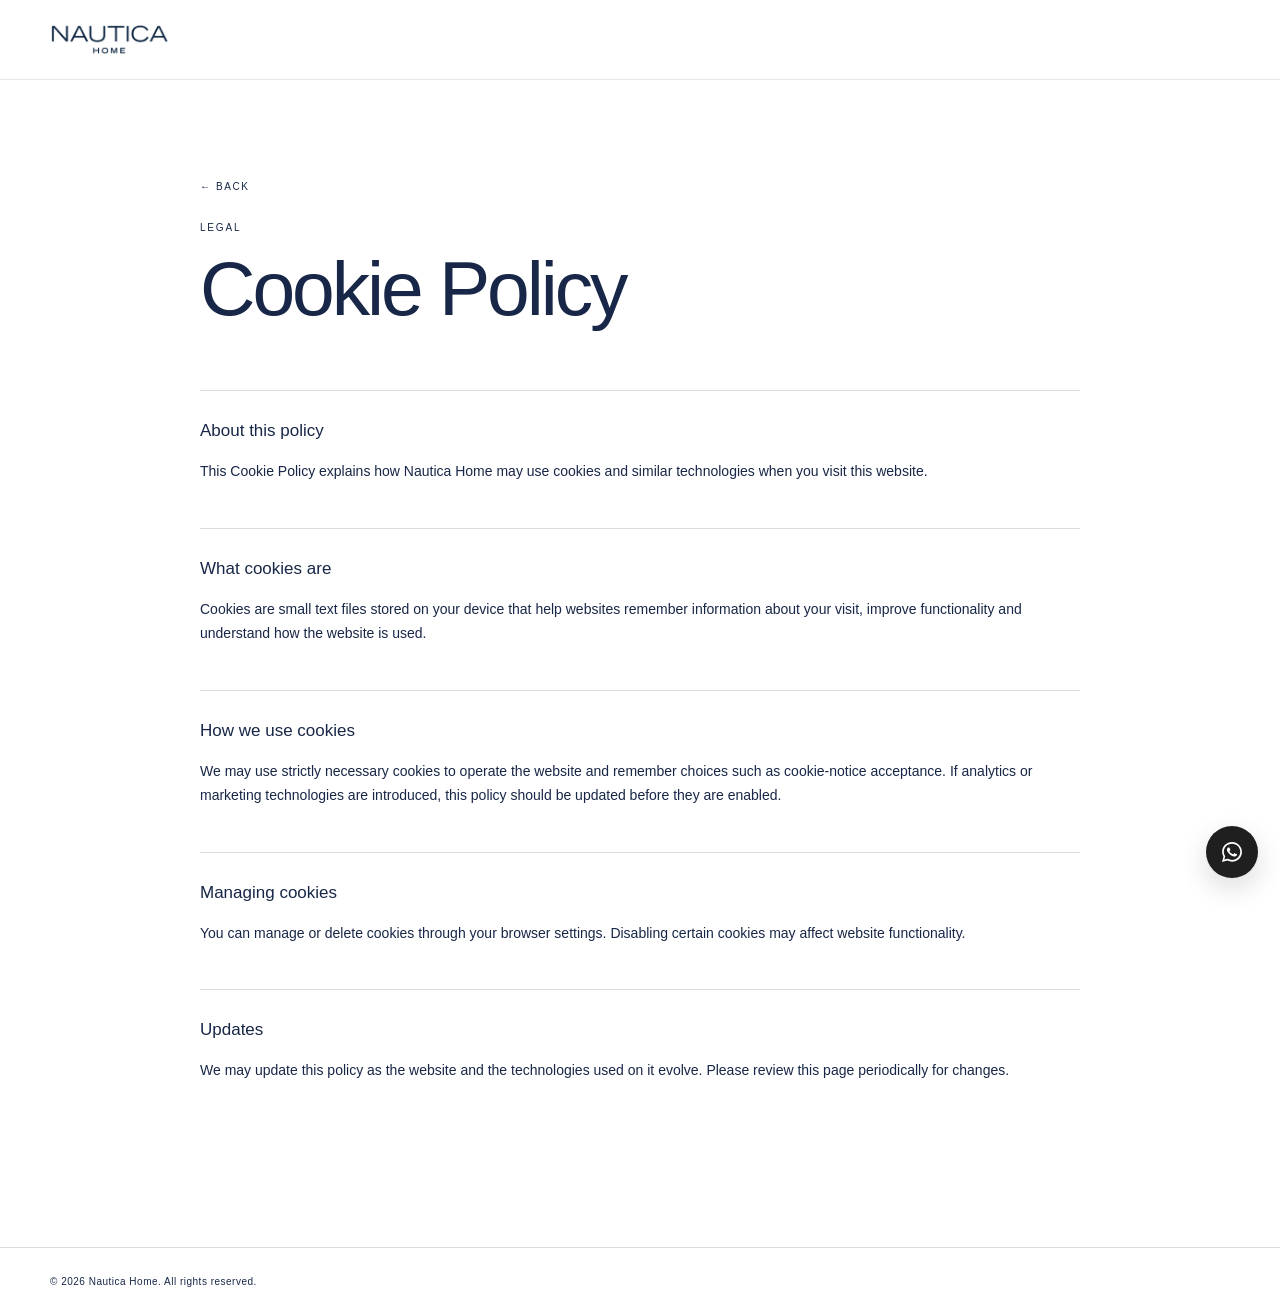
<file: cookie-policy.html>
<!doctype html>
<html lang="en">
<head>
  <meta charset="utf-8">
  <meta name="viewport" content="width=device-width, initial-scale=1">
  <title>Cookie Policy | Nautica Home</title>
  <meta name="robots" content="index,follow">
  <link rel="canonical" href="https://nauticahome.com.mx/cookie-policy.html">
  <link rel="stylesheet" href="css/legal.css?v=8">
</head>
<body>
  <header class="legal-header">
    <a class="legal-header__brand" href="index.html" aria-label="Nautica Home">
      <img src="assets/nautica-logo-navy.png" alt="Nautica Home">
    </a>
  </header>
  <main class="legal-main">
    <a class="legal-back" href="index.html" aria-label="Back to Nautica Home">← Back</a>
    <p class="legal-kicker">Legal</p>
    <h1 class="legal-title">Cookie Policy</h1>

    <section class="legal-section">
      <h2>About this policy</h2>
      <p>This Cookie Policy explains how Nautica Home may use cookies and similar technologies when you visit this website.</p>
    </section>
    <section class="legal-section">
      <h2>What cookies are</h2>
      <p>Cookies are small text files stored on your device that help websites remember information about your visit, improve functionality and understand how the website is used.</p>
    </section>
    <section class="legal-section">
      <h2>How we use cookies</h2>
      <p>We may use strictly necessary cookies to operate the website and remember choices such as cookie-notice acceptance. If analytics or marketing technologies are introduced, this policy should be updated before they are enabled.</p>
    </section>
    <section class="legal-section">
      <h2>Managing cookies</h2>
      <p>You can manage or delete cookies through your browser settings. Disabling certain cookies may affect website functionality.</p>
    </section>
    <section class="legal-section">
      <h2>Updates</h2>
      <p>We may update this policy as the website and the technologies used on it evolve. Please review this page periodically for changes.</p>
    </section>
  </main>
  <footer class="legal-footer">© 2026 Nautica Home. All rights reserved.</footer>

<a class="whatsapp-float" href="https://wa.me/525581297704" aria-label="WhatsApp" target="_blank" rel="noopener noreferrer">
  <svg aria-hidden="true" viewBox="0 0 24 24"><path d="M12.04 2C6.57 2 2.12 6.37 2.12 11.75c0 1.72.46 3.4 1.33 4.88L2 22l5.51-1.41a10.07 10.07 0 0 0 4.53 1.1c5.47 0 9.92-4.37 9.92-9.75S17.51 2 12.04 2Zm0 17.97c-1.46 0-2.88-.39-4.12-1.12l-.3-.18-3.27.84.87-3.11-.2-.32a8.02 8.02 0 0 1-1.2-4.33c0-4.42 3.69-8.02 8.22-8.02s8.22 3.6 8.22 8.02-3.69 8.22-8.22 8.22Zm4.5-6.02c-.25-.12-1.47-.71-1.7-.79-.23-.08-.39-.12-.56.12-.16.24-.64.79-.78.95-.14.16-.29.18-.54.06-.25-.12-1.05-.38-2-1.2-.74-.65-1.24-1.45-1.39-1.69-.14-.24-.02-.37.11-.49.11-.11.25-.29.37-.43.12-.14.16-.24.25-.41.08-.16.04-.31-.02-.43-.06-.12-.56-1.32-.77-1.81-.2-.47-.41-.41-.56-.42h-.48c-.16 0-.43.06-.66.31-.23.24-.87.83-.87 2.02s.89 2.34 1.02 2.5c.12.16 1.75 2.62 4.24 3.67.59.25 1.05.4 1.41.51.59.18 1.13.16 1.56.1.48-.07 1.47-.59 1.68-1.16.21-.57.21-1.06.14-1.16-.06-.1-.22-.16-.47-.28Z"/></svg>
</a>

</body>
</html>
</file>
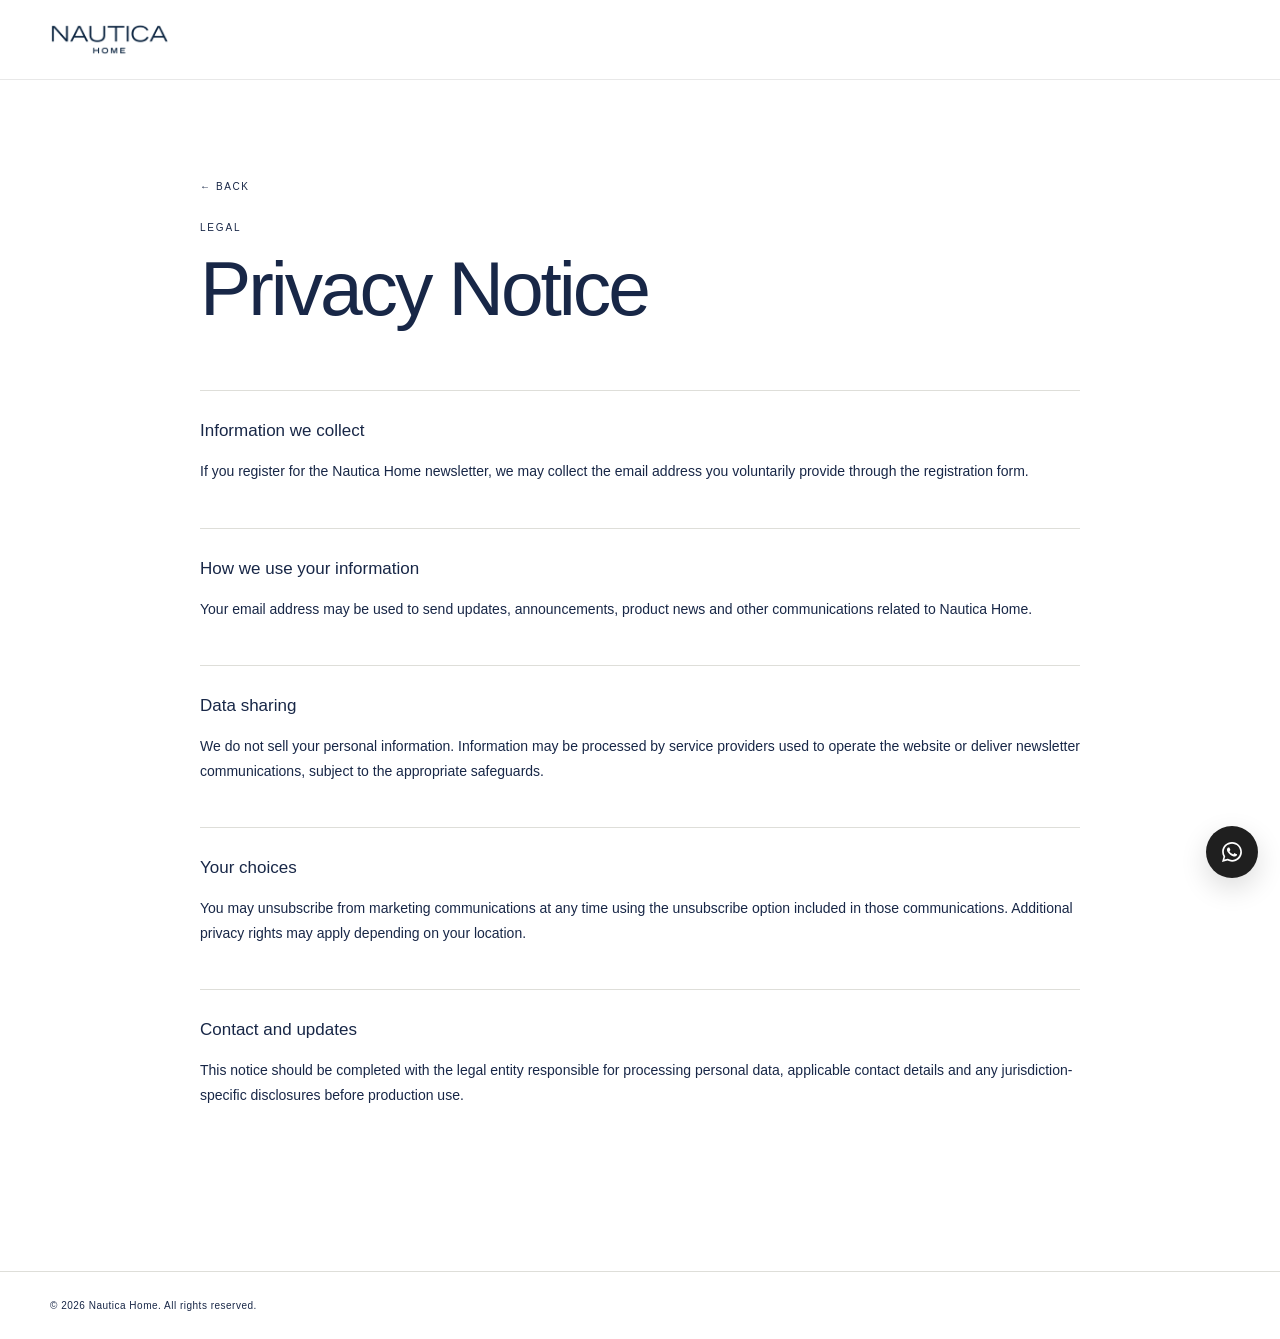
<file: privacy-notice.html>
<!doctype html>
<html lang="en">
<head>
  <meta charset="utf-8">
  <meta name="viewport" content="width=device-width, initial-scale=1">
  <title>Privacy Notice | Nautica Home</title>
  <meta name="robots" content="index,follow">
  <link rel="canonical" href="https://nauticahome.com.mx/privacy-notice.html">
  <link rel="stylesheet" href="css/legal.css?v=8">
</head>
<body>
  <header class="legal-header">
    <a class="legal-header__brand" href="index.html" aria-label="Nautica Home">
      <img src="assets/nautica-logo-navy.png" alt="Nautica Home">
    </a>
  </header>
  <main class="legal-main">
    <a class="legal-back" href="index.html" aria-label="Back to Nautica Home">← Back</a>
    <p class="legal-kicker">Legal</p>
    <h1 class="legal-title">Privacy Notice</h1>

    <section class="legal-section">
      <h2>Information we collect</h2>
      <p>If you register for the Nautica Home newsletter, we may collect the email address you voluntarily provide through the registration form.</p>
    </section>
    <section class="legal-section">
      <h2>How we use your information</h2>
      <p>Your email address may be used to send updates, announcements, product news and other communications related to Nautica Home.</p>
    </section>
    <section class="legal-section">
      <h2>Data sharing</h2>
      <p>We do not sell your personal information. Information may be processed by service providers used to operate the website or deliver newsletter communications, subject to the appropriate safeguards.</p>
    </section>
    <section class="legal-section">
      <h2>Your choices</h2>
      <p>You may unsubscribe from marketing communications at any time using the unsubscribe option included in those communications. Additional privacy rights may apply depending on your location.</p>
    </section>
    <section class="legal-section">
      <h2>Contact and updates</h2>
      <p>This notice should be completed with the legal entity responsible for processing personal data, applicable contact details and any jurisdiction-specific disclosures before production use.</p>
    </section>
  </main>
  <footer class="legal-footer">© 2026 Nautica Home. All rights reserved.</footer>

<a class="whatsapp-float" href="https://wa.me/525581297704" aria-label="WhatsApp" target="_blank" rel="noopener noreferrer">
  <svg aria-hidden="true" viewBox="0 0 24 24"><path d="M12.04 2C6.57 2 2.12 6.37 2.12 11.75c0 1.72.46 3.4 1.33 4.88L2 22l5.51-1.41a10.07 10.07 0 0 0 4.53 1.1c5.47 0 9.92-4.37 9.92-9.75S17.51 2 12.04 2Zm0 17.97c-1.46 0-2.88-.39-4.12-1.12l-.3-.18-3.27.84.87-3.11-.2-.32a8.02 8.02 0 0 1-1.2-4.33c0-4.42 3.69-8.02 8.22-8.02s8.22 3.6 8.22 8.02-3.69 8.22-8.22 8.22Zm4.5-6.02c-.25-.12-1.47-.71-1.7-.79-.23-.08-.39-.12-.56.12-.16.24-.64.79-.78.95-.14.16-.29.18-.54.06-.25-.12-1.05-.38-2-1.2-.74-.65-1.24-1.45-1.39-1.69-.14-.24-.02-.37.11-.49.11-.11.25-.29.37-.43.12-.14.16-.24.25-.41.08-.16.04-.31-.02-.43-.06-.12-.56-1.32-.77-1.81-.2-.47-.41-.41-.56-.42h-.48c-.16 0-.43.06-.66.31-.23.24-.87.83-.87 2.02s.89 2.34 1.02 2.5c.12.16 1.75 2.62 4.24 3.67.59.25 1.05.4 1.41.51.59.18 1.13.16 1.56.1.48-.07 1.47-.59 1.68-1.16.21-.57.21-1.06.14-1.16-.06-.1-.22-.16-.47-.28Z"/></svg>
</a>

</body>
</html>
</file>
<file: css/legal.css>
* { box-sizing: border-box; }
html, body { margin: 0; min-height: 100%; }
body {
  background: #ffffff;
  color: #182747;
  font-family: "Helvetica Neue", Helvetica, Arial, sans-serif;
  -webkit-font-smoothing: antialiased;
}
a { color: inherit; }

/* Same visual scale/alignment as the Nautica Home site header */
.legal-header {
  display: flex;
  align-items: center;
  height: 80px;
  padding: 0 50px;
  border-bottom: 1px solid #e8e8e8;
  background: #ffffff;
}
.legal-header__brand {
  display: inline-flex;
  align-items: center;
  justify-content: flex-start;
  height: 100%;
  text-decoration: none;
}
.legal-header__brand img {
  display: block;
  width: 118px;
  height: auto;
}

.legal-main {
  width: min(880px, calc(100% - 100px));
  margin: 0 auto;
  padding: 96px 0 120px;
}
.legal-back {
  display: inline-block;
  margin: 0 0 30px;
  color: #182747;
  font-size: 10px;
  text-decoration: none;
  text-transform: uppercase;
  letter-spacing: .16em;
  transition: color .2s ease;
}
.legal-back:hover,
.legal-back:focus-visible {
  color: #182747;
  outline: none;
}
.legal-kicker {
  margin: 0 0 18px;
  color: #182747;
  font-size: 10px;
  text-transform: uppercase;
  letter-spacing: .18em;
}
.legal-title {
  margin: 0 0 64px;
  font-size: clamp(42px, 6vw, 78px);
  line-height: .98;
  font-weight: 400;
  letter-spacing: -.04em;
}
.legal-section {
  padding: 30px 0;
  border-top: 1px solid #deded9;
}
.legal-section h2 {
  margin: 0 0 18px;
  font-size: 17px;
  font-weight: 500;
}
.legal-section p,
.legal-section li {
  color: #182747;
  font-size: 14px;
  line-height: 1.75;
  font-weight: 400;
}
.legal-section p { margin: 0 0 14px; }
.legal-section ul { margin: 10px 0 0; padding-left: 20px; }
.legal-footer {
  padding: 28px 50px;
  border-top: 1px solid #deded9;
  color: #182747;
  font-size: 10px;
  letter-spacing: .05em;
}

@media (max-width: 700px) {
  .legal-header {
    height: 72px;
    padding: 0 25px;
  }
  .legal-header__brand img { width: 108px; }
  .legal-main { width: calc(100% - 44px); padding: 68px 0 90px; }
  .legal-title { margin-bottom: 48px; }
  .legal-footer { padding: 24px 22px; }
}


/* === v102 WhatsApp floating action === */
.whatsapp-float {
  position: fixed;
  right: 22px;
  bottom: 22px;
  z-index: 95;
  width: 52px;
  height: 52px;
  border-radius: 50%;
  display: inline-flex;
  align-items: center;
  justify-content: center;
  background: #1f1f1f;
  color: #fff;
  text-decoration: none;
  box-shadow: 0 10px 28px rgba(0,0,0,.14);
  transition: transform .18s ease, background .18s ease;
}
.whatsapp-float:hover { transform: translateY(-2px); background: var(--navy,#0d2c52); }
.whatsapp-float svg { width: 24px; height: 24px; fill: currentColor; }
@media (max-width:760px) {
  .whatsapp-float { right: 16px; bottom: 16px; width: 48px; height: 48px; }
  .whatsapp-float svg { width: 22px; height: 22px; }
}


/* v125 prevent iOS input zoom */
@media (max-width: 760px) {
  input, textarea, select {
    font-size: 16px !important;
  }
}
</file>
